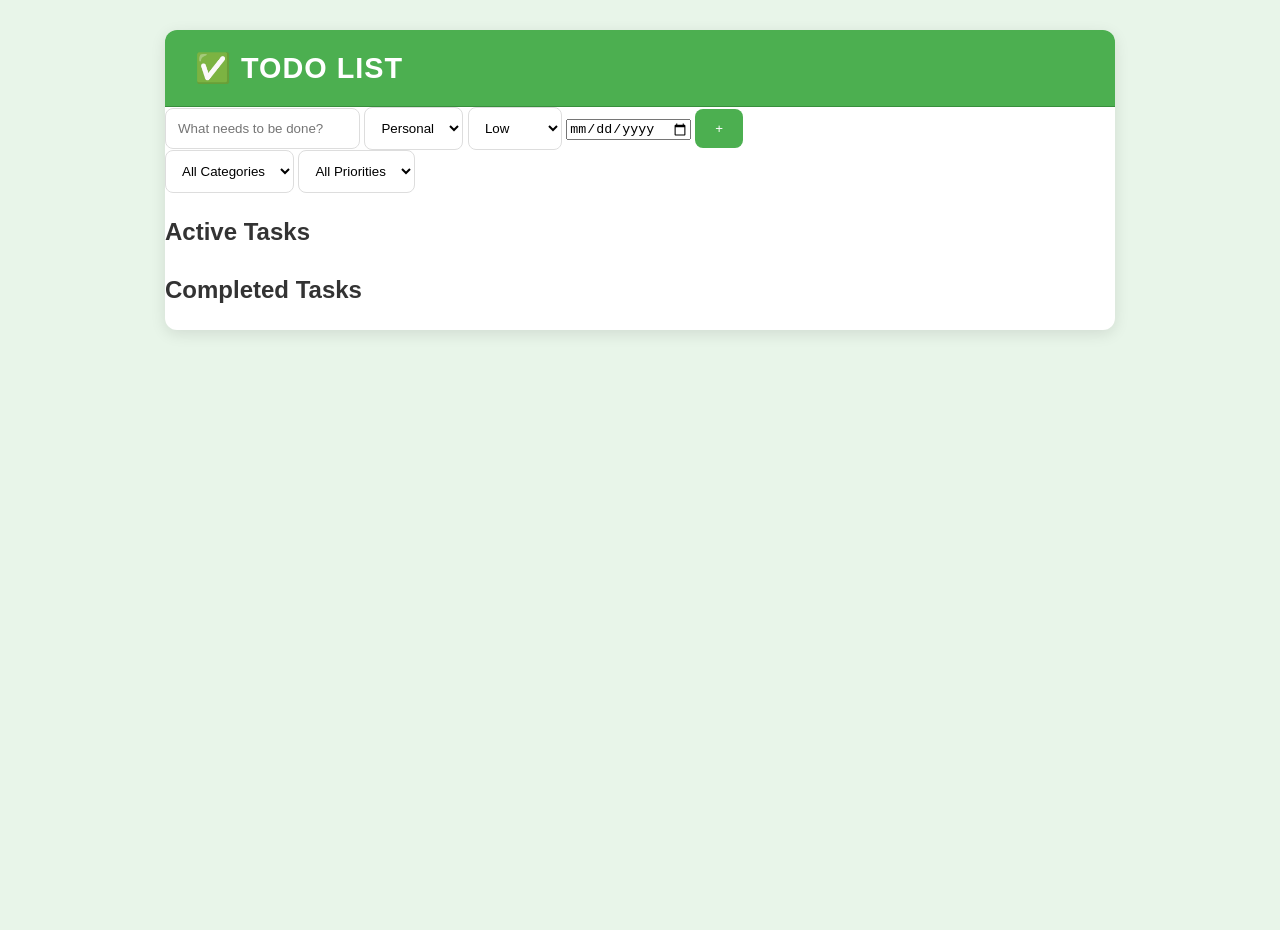
<file: index.html>
<!DOCTYPE html>
<html lang="en">
<head>
  <meta charset="UTF-8">
  <meta name="viewport" content="width=device-width, initial-scale=1.0">
  <title>✅ TODO LIST</title>
  <link rel="stylesheet" href="style.css">
</head>
<body>
  <div class="app">
    <header>
      <h1><span>✅</span> <span class="logo">TODO LIST</span></h1>
    </header>

    <div class="input-area">
      <input type="text" id="todoInput" placeholder="What needs to be done?">
      <select id="categoryInput">
        <option value="Personal">Personal</option>
        <option value="Work">Work</option>
        <option value="Study">Study</option>
        <option value="Other">Other</option>
      </select>
      <select id="priorityInput">
        <option value="Low">Low</option>
        <option value="Medium">Medium</option>
        <option value="High">High</option>
      </select>
      <input type="date" id="dueDateInput">

      <button id="addBtn">+</button>
    </div>
<!-- Filter Section -->
<div class="input-area">
  <select id="categoryFilter">
    <option value="All">All Categories</option>
    <option value="Personal">Personal</option>
    <option value="Work">Work</option>
    <option value="Study">Study</option>
    <option value="Other">Other</option>
  </select>

  <select id="priorityFilter">
    <option value="All">All Priorities</option>
    <option value="Low">Low</option>
    <option value="Medium">Medium</option>
    <option value="High">High</option>
  </select>
</div>
    <!-- Active Section -->
    <div class="section">
      <h2>Active Tasks</h2>
      <ul id="activeList"></ul>
    </div>

    <!-- Completed Section -->
    <div class="section">
      <h2>Completed Tasks</h2>
      <ul id="completedList"></ul>
    </div>
  </div>

  <script src="script.js"></script>
</body>
</html>
</file>
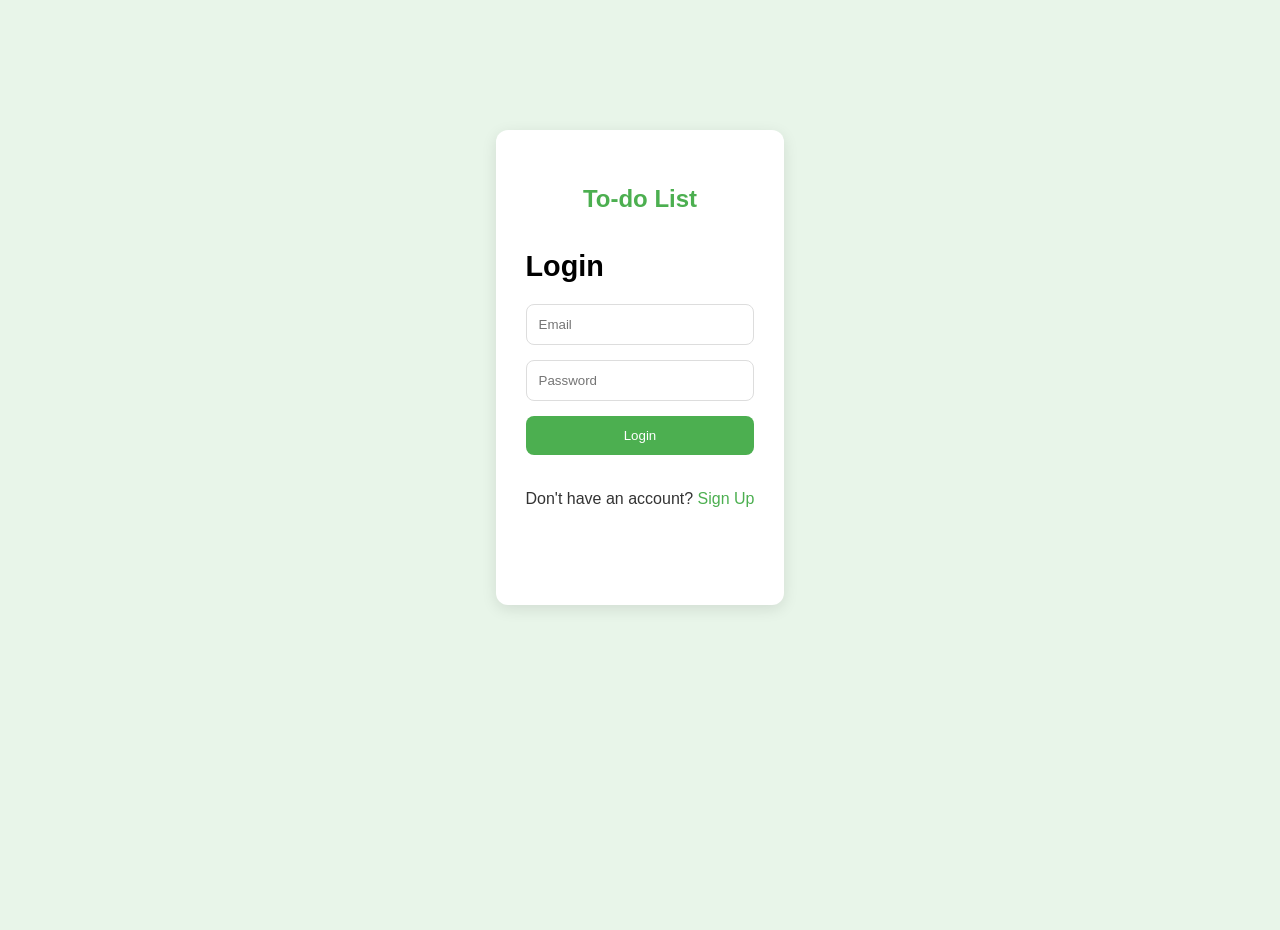
<file: login.html>
<!DOCTYPE html>
<html lang="en">
<head>
    <meta charset="UTF-8">
    <meta name="viewport" content="width=device-width, initial-scale=1.0">
    <title>Login - Todo List</title>
    <link rel="stylesheet" href="style.css">
</head>
<body>
<div class="auth-container">
    <!-- Project Name -->
    <h2 style="color:#4CAF50; margin-bottom: 10px;">To-do List</h2>

    <h1 style="color:black;">Login</h1>
    <input type="text" id="loginEmail" placeholder="Email">
    <input type="password" id="loginPassword" placeholder="Password">
    <button id="loginBtn">Login</button>
    <p>Don't have an account? <a href="signup.html">Sign Up</a></p>
    <p id="loginError" style="color:red;"></p>
</div>

<script src="auth.js"></script>
</body>
</html>
</file>
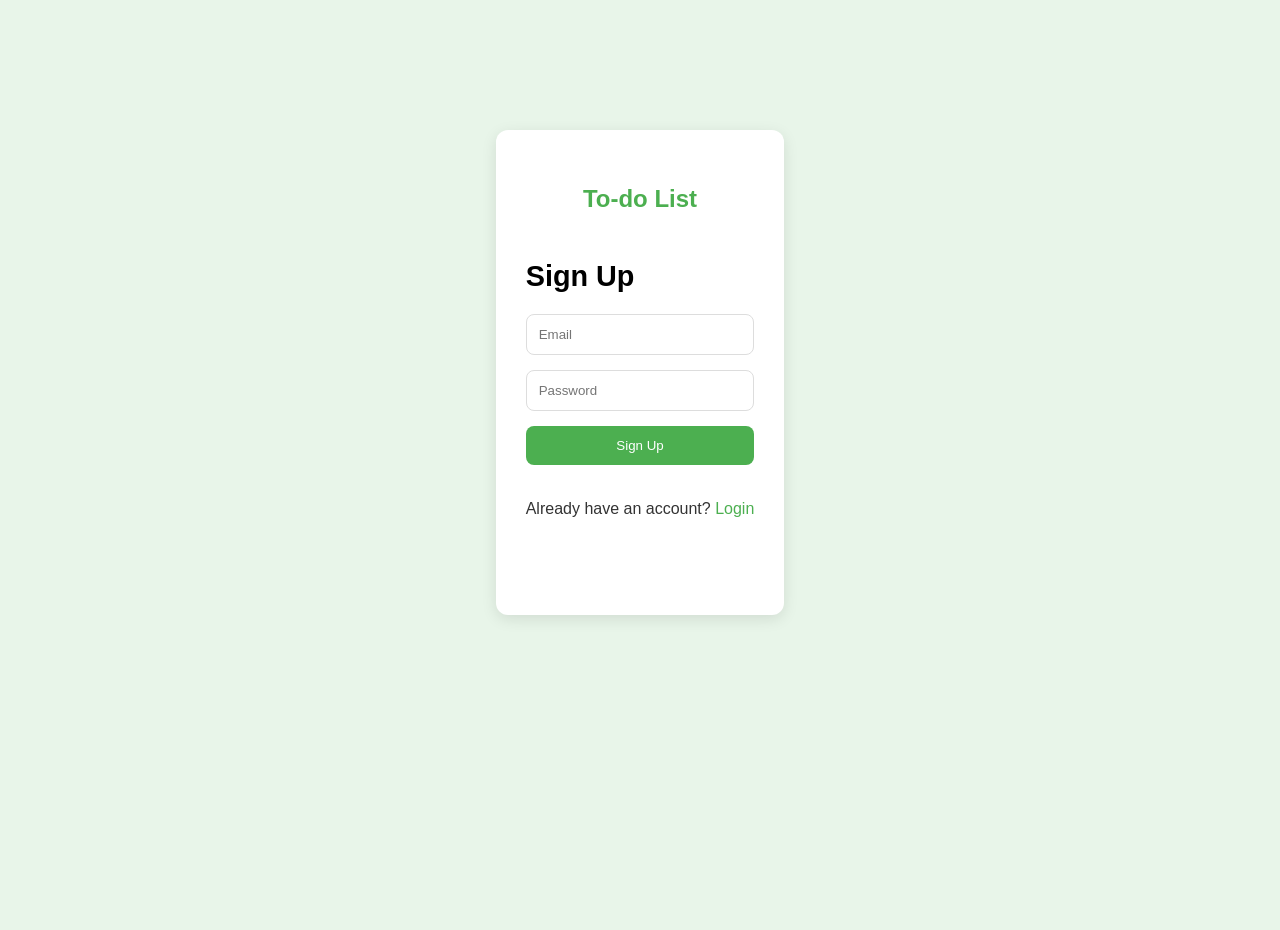
<file: signup.html>
<!DOCTYPE html>
<html lang="en">
<head>
    <meta charset="UTF-8">
    <meta name="viewport" content="width=device-width, initial-scale=1.0">
    <title>Sign Up - Todo List</title>
    <link rel="stylesheet" href="style.css">
</head>
<body>
<div class="auth-container">
    <!-- Project Name -->
    <h2 style="color:#4CAF50; margin-bottom: 20px;">To-do List</h2>

    <h1 style="color:black;">Sign Up</h1>
    <input type="text" id="signupEmail" placeholder="Email">
    <input type="password" id="signupPassword" placeholder="Password">
    <button id="signupBtn">Sign Up</button>
    <p>Already have an account? <a href="login.html">Login</a></p>
    <p id="signupError" style="color:red;"></p>
</div>

<script src="auth.js"></script>
</body>
</html>
</file>
<file: style.css>
/* =======================
   General Body & App
   ======================= */
body {
    font-family: "Roboto", sans-serif;
    background-color: #e8f5e9;
    color: #333;
    line-height: 1.6;
    margin: 0;
    display: flex;
    justify-content: center;
    align-items: flex-start;
    min-height: 100vh;
    padding-top: 30px;
}

.app {
    max-width: 950px;
    width: 100%;
    background: #fff;
    border-radius: 12px;
    box-shadow: 0 4px 15px rgba(0, 0, 0, 0.1);
    overflow: hidden;
}

/* =======================
   Header
   ======================= */
header {
    background-color: #4CAF50;
    padding: 15px 30px;
    border-bottom: 1px solid #388E3C;
    display: flex;
    justify-content: space-between;
    align-items: center;
    flex-wrap: wrap;
}

#searchInput {
    padding: 10px;
    border: 1px solid #ddd;
    border-radius: 8px;
    width: 250px;
    font-size: 0.9em;
}

#logoutBtn {
    padding: 10px 15px;
    background-color: #dc3545;
    color: white;
    border: none;
    border-radius: 8px;
    cursor: pointer;
    transition: background-color 0.3s ease;
}

#logoutBtn:hover {
    background-color: #b71c1c;
}

h1 {
    color: white;
    margin: 0;
    font-size: 1.8em;
    display: flex;
    align-items: center;
}

h1 span.logo {
    font-weight: 700;
    letter-spacing: 1px;
    margin-left: 10px;
}

/* =======================
   Controls & Filters
   ======================= */
.controls, .filters {
    display: flex;
    padding: 20px 30px;
    gap: 10px;
    background-color: #C8E6C9;
    flex-wrap: wrap;
}

#todoInput, #categoryInput, #priorityInput, #deadlineInput,
#categoryFilter, #priorityFilter,
.timer-dropdowns select {
    padding: 12px;
    border: 1px solid #ddd;
    border-radius: 8px;
    background-color: white;
}

#todoInput {
    flex-grow: 1;
}

.timer-dropdowns {
    display: flex;
    gap: 5px;
}

#addBtn {
    padding: 12px 20px;
    background-color: #4CAF50;
    color: white;
    border: none;
    border-radius: 8px;
    cursor: pointer;
    transition: background-color 0.3s ease;
}

#addBtn:hover {
    background-color: #388E3C;
}

/* =======================
   Task Lists
   ======================= */
.lists {
    padding: 20px 30px;
}

.list-container h2 {
    color: #388E3C;
    border-bottom: 2px solid #4CAF50;
    padding-bottom: 10px;
}

.todo-item {
    display: flex;
    flex-direction: column;
    padding: 15px;
    background-color: #fafafa;
    border-radius: 8px;
    margin-bottom: 10px;
    box-shadow: 0 2px 5px rgba(0, 0, 0, 0.05);
    border-left: 6px solid transparent;
}

.todo-item.completed .todo-text {
    text-decoration: line-through;
    color: #aaa;
}

.todo-item.overdue {
    border-left-color: red;
    background-color: #ffebee;
}

.todo-item.near-deadline {
    border-left-color: orange;
    background-color: #fff3e0;
}

.todo-text {
    font-weight: 500;
    margin-bottom: 5px;
}

.deadline {
    font-size: 0.85em;
    color: #555;
    margin-bottom: 10px;
}

.todo-details {
    display: flex;
    gap: 15px;
    margin-bottom: 10px;
    align-items: center;
}

.category, .priority {
    font-size: 0.8em;
    padding: 4px 8px;
    border-radius: 12px;
    background-color: #eee;
}

/* =======================
   Timer
   ======================= */
.timer-container {
    display: flex;
    gap: 8px;
    align-items: center;
    margin-bottom: 8px;
}

.timer-display {
    font-weight: bold;
}

.timer-btn {
    padding: 4px 8px;
    border: none;
    border-radius: 6px;
    cursor: pointer;
    background-color: #e0e0e0;
    transition: background-color 0.3s ease;
}

.timer-btn:hover {
    background-color: #bdbdbd;
}

/* =======================
   Buttons
   ======================= */
.button-container {
    display: flex;
    gap: 10px;
    align-items: center;
}

.button-container button {
    padding: 6px 10px;
    border: none;
    border-radius: 6px;
    cursor: pointer;
    transition: background-color 0.3s ease;
}

.delete-btn {
    background-color: #dc3545;
    color: white;
}

.delete-btn:hover {
    background-color: #b71c1c;
}

/* =======================
   Animations
   ======================= */
.task-exit {
    opacity: 1;
    transform: scale(1);
}

.task-exit-active {
    opacity: 0;
    transform: scale(0.95);
    transition: all 0.25s ease;
}

.task-enter {
    opacity: 0;
    transform: translateY(-8px);
}

.task-enter-active {
    opacity: 1;
    transform: translateY(0);
    transition: all 0.25s ease;
}

/* =======================
   Responsive
   ======================= */
@media (max-width: 768px) {
    .controls, .filters {
        flex-direction: column;
    }
    #categoryInput, #priorityInput, #addBtn, #categoryFilter, #priorityFilter, #deadlineInput {
        width: 100%;
    }
}

@media (max-width: 600px) {
    header {
        flex-direction: column;
        align-items: flex-start;
    }
    #searchInput {
        width: 100%;
        margin-top: 15px;
        box-sizing: border-box;
    }
}

/* =======================
   Auth Pages (Login/Signup)
   ======================= */
.auth-container {
    max-width: 400px;
    margin: 100px auto;
    padding: 30px;
    background: #fff;
    border-radius: 12px;
    box-shadow: 0 4px 15px rgba(0,0,0,0.1);
    display: flex;
    flex-direction: column;
    gap: 15px;
    text-align: center;
}

.auth-container input {
    padding: 12px;
    border-radius: 8px;
    border: 1px solid #ddd;
}

.auth-container button {
    padding: 12px;
    background-color: #4CAF50;
    color: white;
    border: none;
    border-radius: 8px;
    cursor: pointer;
    transition: background-color 0.3s ease;
}

.auth-container button:hover {
    background-color: #388E3C;
}

.auth-container a {
    color: #4CAF50;
    text-decoration: none;
}

.auth-container a:hover {
    text-decoration: underline;
}
</file>
